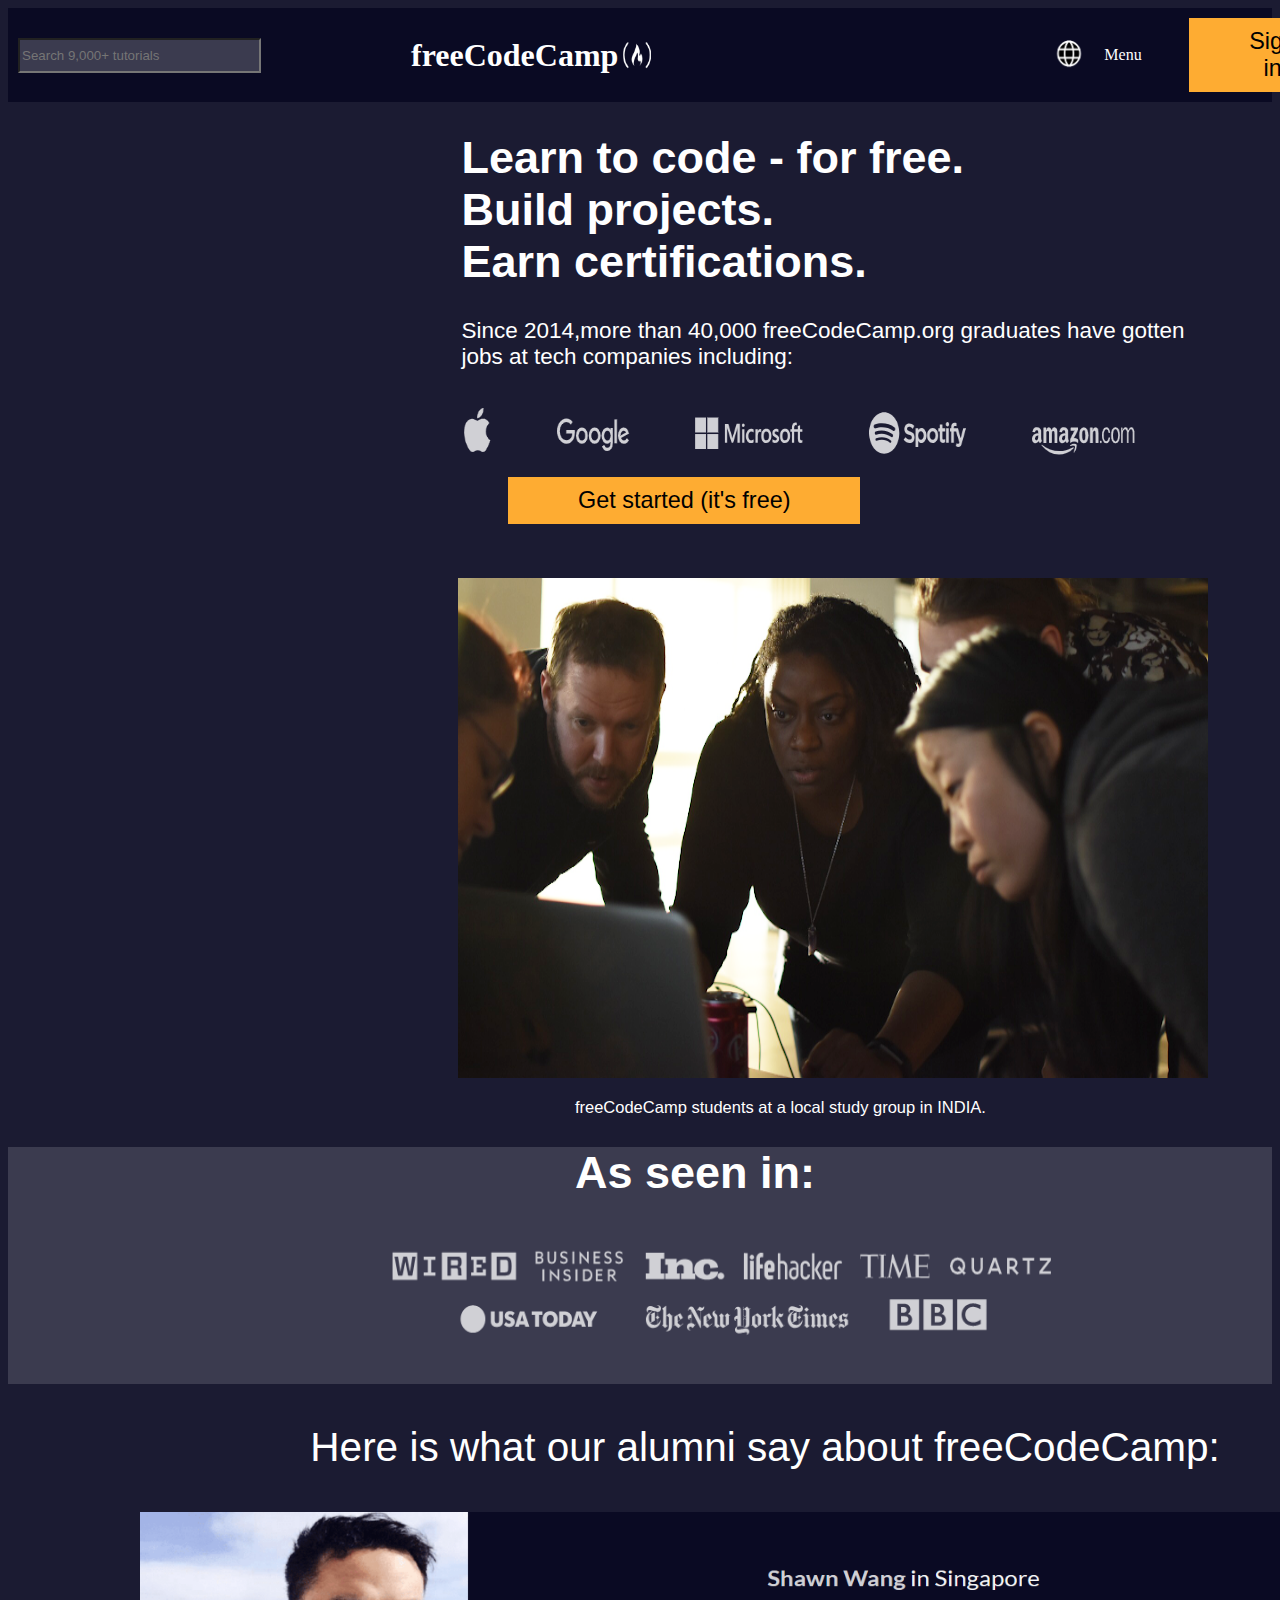
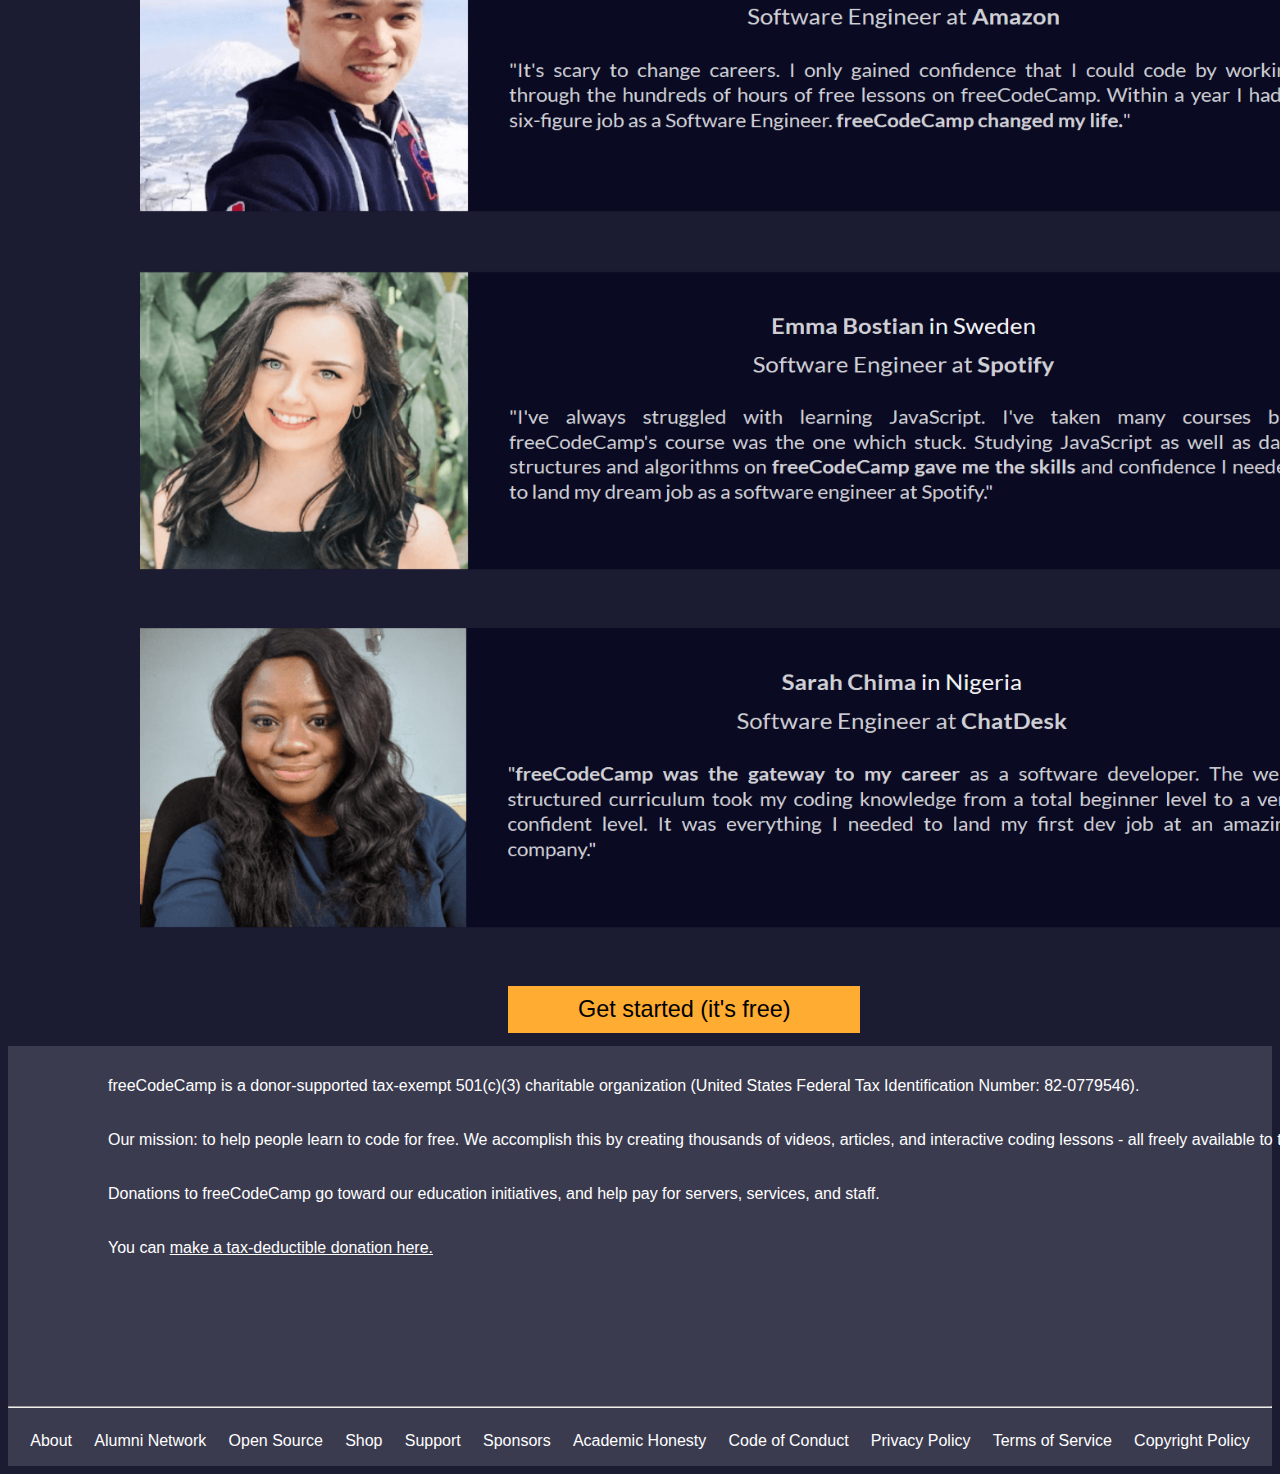
<file: index.html>
<!DOCTYPE html>
<html lang="en">
<head>
    <meta charset="UTF-8">
    <meta name="viewport" content="width=device-width, initial-scale=1.0">
    <title>Sign Uppp page</title>
    <link rel="stylesheet" href="style.css">
</head>
<body>

<div class="navbar">
        <div class="search-container">
        <input style="color: white;" type="text" placeholder="Search 9,000+ tutorials">
    </div>
    <h1 style="color: white; font-family: saxmono;">freeCodeCamp</h1>
    <img style="padding-left:1px; "src="avi1.png" alt= "fire", width ="35" height= "35">
    <img style="padding-left:400px; "src="avi2.png" alt="globe" width="30px" height="30px">
    <a style="color:white" href="#" class="menu">Menu</a>
    <a style ="padding-left:60px;"href="sign.html" class="button">Sign in</a>

</div>
<h1 style=" padding-left:12cm; font-size:45px;">Learn to code - for free.<br> Build projects.<br>Earn certifications.</h1>
<p style=" padding-left:12cm; font-size:22.5px ;">Since 2014,more than 40,000 freeCodeCamp.org graduates have gotten<br>jobs at tech companies including:</p>
<img style = "padding-left:11.7cm"src="avi.png" alt="companies name" width="700" height="80">
<a style="margin-left:500px;" href="#" class = "button">Get started (it's free)</a><br><br><br><br>
<img style="margin-left: 450px;"src= "avi3.png" alt="people peeking into one pc" width="750" height = "500" >
<p style=" padding-left:15cm; font-size:16.5px;"> freeCodeCamp students at a local study group in INDIA. </p>
<section class="section1">
    <h1 style="padding-left:15cm; font-size:45px;">As seen in:</h1>
    <img style="padding-left:7cm;"src ="avi4.png" alt="newschannels" width ="900" height="150">
    </section>
    <p style=" padding-left:8cm; font-size:40.5px;"> Here is what our alumni say about freeCodeCamp: </p>
    <img style=" padding-left:3.5cm;"src="avi5.png" width="1200" height="300">
    <br><br><br><br>
    <img style=" padding-left:3.5cm;"src="avi7.png" width="1200" height="300">
    <br><br><br><br>
    <img style=" padding-left:3.5cm;"src="avi6.png" width="1200" height="300">
    <br><br><br><BR>
        <a style="margin-left:500px;" href="#" class = "button">Get started (it's free)</a>
<footer class="section1">
    <pre>
        <p style ="padding-left:100px">freeCodeCamp is a donor-supported tax-exempt 501(c)(3) charitable organization (United States Federal Tax Identification Number: 82-0779546).<br>

Our mission: to help people learn to code for free. We accomplish this by creating thousands of videos, articles, and interactive coding lessons - all freely available to the public.<br>

Donations to freeCodeCamp go toward our education initiatives, and help pay for servers, services, and staff.<br>

You can <u>make a tax-deductible donation here.</u></p><br><br><br>



        </pre>
        <hr>
<div class="container"> <p>About</p> <p>Alumni Network</p> <p>Open Source</p> <p>Shop</p> <p>Support</p> <p>Sponsors</p> <p>Academic Honesty</p> <p>Code of Conduct</p> <p>Privacy Policy</p> <p>Terms of Service</p> <p>Copyright Policy</p> </div>
    



</footer>

</body>
</html>
</file>
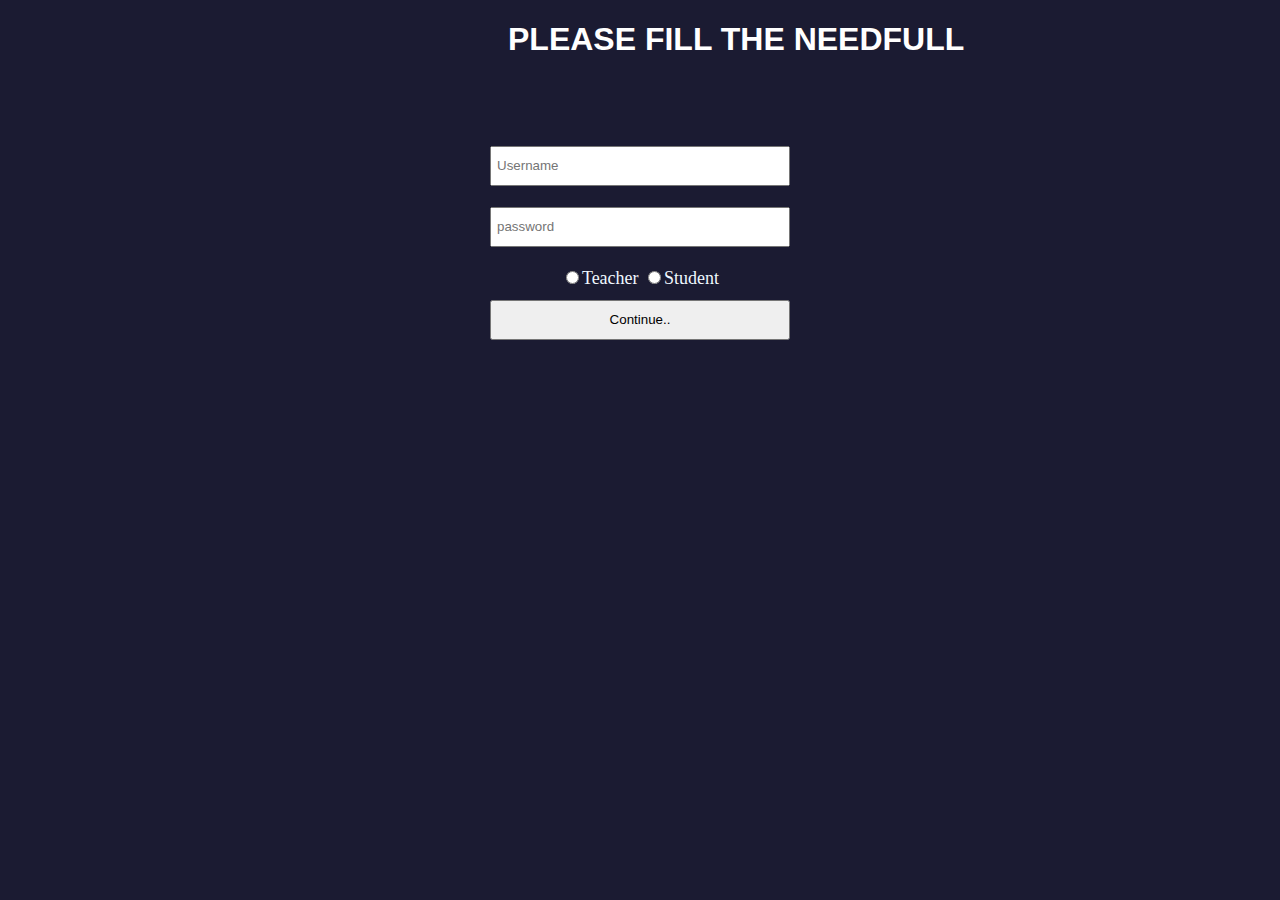
<file: sign.html>
<!DOCTYPE html>
<html lang="en">
<head>
    <meta charset="UTF-8">
    <meta name="viewport" content="width=device-width, initial-scale=1.0">
    <title>Sign Up page</title>
</head>
<body>
    <style>
body {background-color:rgb(27, 27, 50);}
h1 {font-family:sans-serif; color:white}
p  {font-family:sans-serif; color:white}

 
  input[type="text"], input[type="password"] ,input[type="submit"]{
    width: 300px;  
    height: 40px; 
    padding: 5px;
    box-sizing: border-box; 
    margin-bottom: 10px; 
    
    
  }
  label{
    font-size: 18px;
  }

    </style>
    <h1 style="padding-left:500px">PLEASE FILL THE NEEDFULL</h1>
    <form style ="text-align:center; padding:100; color:aliceblue; font-size: 10px;" action="avi.php">
        <br><br><br><br><br><br>
        <input type="text" placeholder="Username"><br><br>
        <input type="password" placeholder="password"><br><br>
        <label for="7">
        <input type ="radio" value="teacher" name="one" id="7">Teacher
        </label>
        <label for="8">
        <input type="radio" value="students" name="one" id="8">Student
        </label><br><br>
        <input type="submit" value="Continue..">
    </form>
    
</body>
</html>
</file>
<file: style.css>
.navbar {
    display: flex;
    align-items: center;
    background-color: #0A0A23;
    padding: 10px;
    border: border-box;
    margin:0;
    -webkit-box-pack: justify;

}
.navbar h1{
    margin:0;
    color: white;
    text-decoration: none;
    text-align:center;
    padding-left:150px;
    cursor: pointer;
}
.navbar a {
    margin: 10;
    
    text-decoration: none;
    padding-left:20px;
    cursor: pointer;
}

.search-container {
    float:left;
    position: relative;
    background-color: #3b3b4f;
}

.search-container input[type="text"] {
    padding: 8px 60px;
    padding-inline-start: 2px;
    float:left;
    background-color: #3b3b4f;
    font-color:white;
}
.button{  background-color: #FEAC32;
  border: none;
  color: black;
  padding: 10px 70px;
  text-align: center;
  text-decoration: none;
  display: inline-block;
  font-size: 23.4px;
  margin: 0px 47.5px;
  cursor: pointer;
  font-family:sans-serif;
}
body {background-color:rgb(27, 27, 50);}
h1 {font-family:sans-serif; color:white}
p  {font-family:sans-serif; color:white}
.section1{
    background-color: #3b3b4f;

}
.section2{
    justify-content: space-evenly;
    background-color: #3b3b4f;
    
}
.container {
    display:flex;
    justify-content: space-evenly;
    cursor:pointer;
}
</file>
